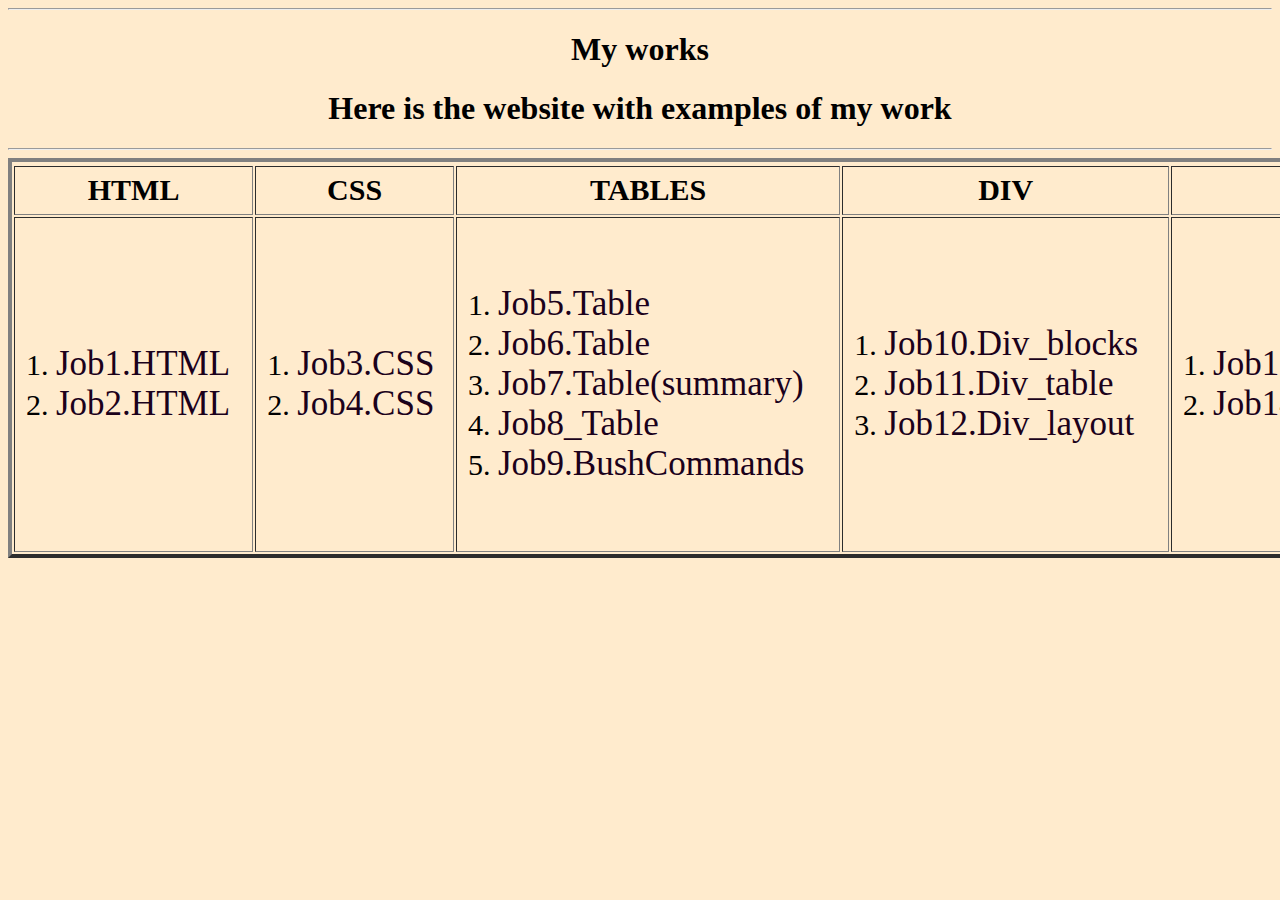
<file: index.html>
<!DOCTYPE html>
<html lang="en">
<head>
    <meta charset="UTF-8">
    <meta http-equiv="X-UA-Compatible" content="IE=edge">
    <meta name="viewport" content="width=device-width, initial-scale=1.0">
    <link rel="stylesheet" href="./style.css">
    <title>Document</title>
</head>
<body>
    
    <hr>
    <h1 align="center">My works</h1>
    <h1 align="center">Here is the website with examples of my work</h1>
    <hr>

<table border="4">
<tr class="block">
    <tr>
        <th>HTML</th>
        <th>CSS</th>
        <th>TABLES</th>
        <th>DIV</th>
        <th>ICONS</th>
    </tr>
    <td>
        <ol>
            <li><a href="./lesson 1/index.html" target=" _blanc">Job1.HTML</a></li>
            <li><a href="./_dop1/index.html" target="_blanc">Job2.HTML</a></li>
        </ol>
    </td>
    <td>
        <ol>
            <li><a href="./Lesson 2/index.html" target="_blanc">Job3.CSS</a></li>
            <li><a href="./_dop3/index.html" target="_blanc">Job4.CSS</a></li>
        </ol>
    </td>
    <td>
        <ol>
            <li><a href="./Lesson 3/index.html" target="_blanc">Job5.Table</a></li>
            <li><a href="./_dop2/index.html" target="_blanc">Job6.Table</a></li>
            <li><a href="./Резюме/index.html" target=" _blanc">Job7.Table(summary)</a></li>
            <li><a href="./Камни бесконечности/index.html" target="_blanc">Job8_Table</a></li>
            <li><a href="./Bush команды/index.html" target="_blanc">Job9.BushCommands</a></li>
        </ol>
    </td>
    <td>
        <ol>
            <li><a href="./Div_1/index.html" target="_blanc">Job10.Div_blocks</a></li>
            <li><a href="./Div_block/index.html" target="_blanc">Job11.Div_table</a></li>
            <li><a href="./Dop_div/index.html" target="_blanc">Job12.Div_layout</a></li>
        </ol>
    </td>
    <td>
        <ol>
            <li><a href="./lesson_9/index.html" target="_blanc">Job13.image</a></li>
            <li><a href="./Icons/index.html" target="_blanc">Job14.Icons_work</a></li>
        </ol>
    </td>
</tr>

   
</table>
    
</body>
</html>
</file>
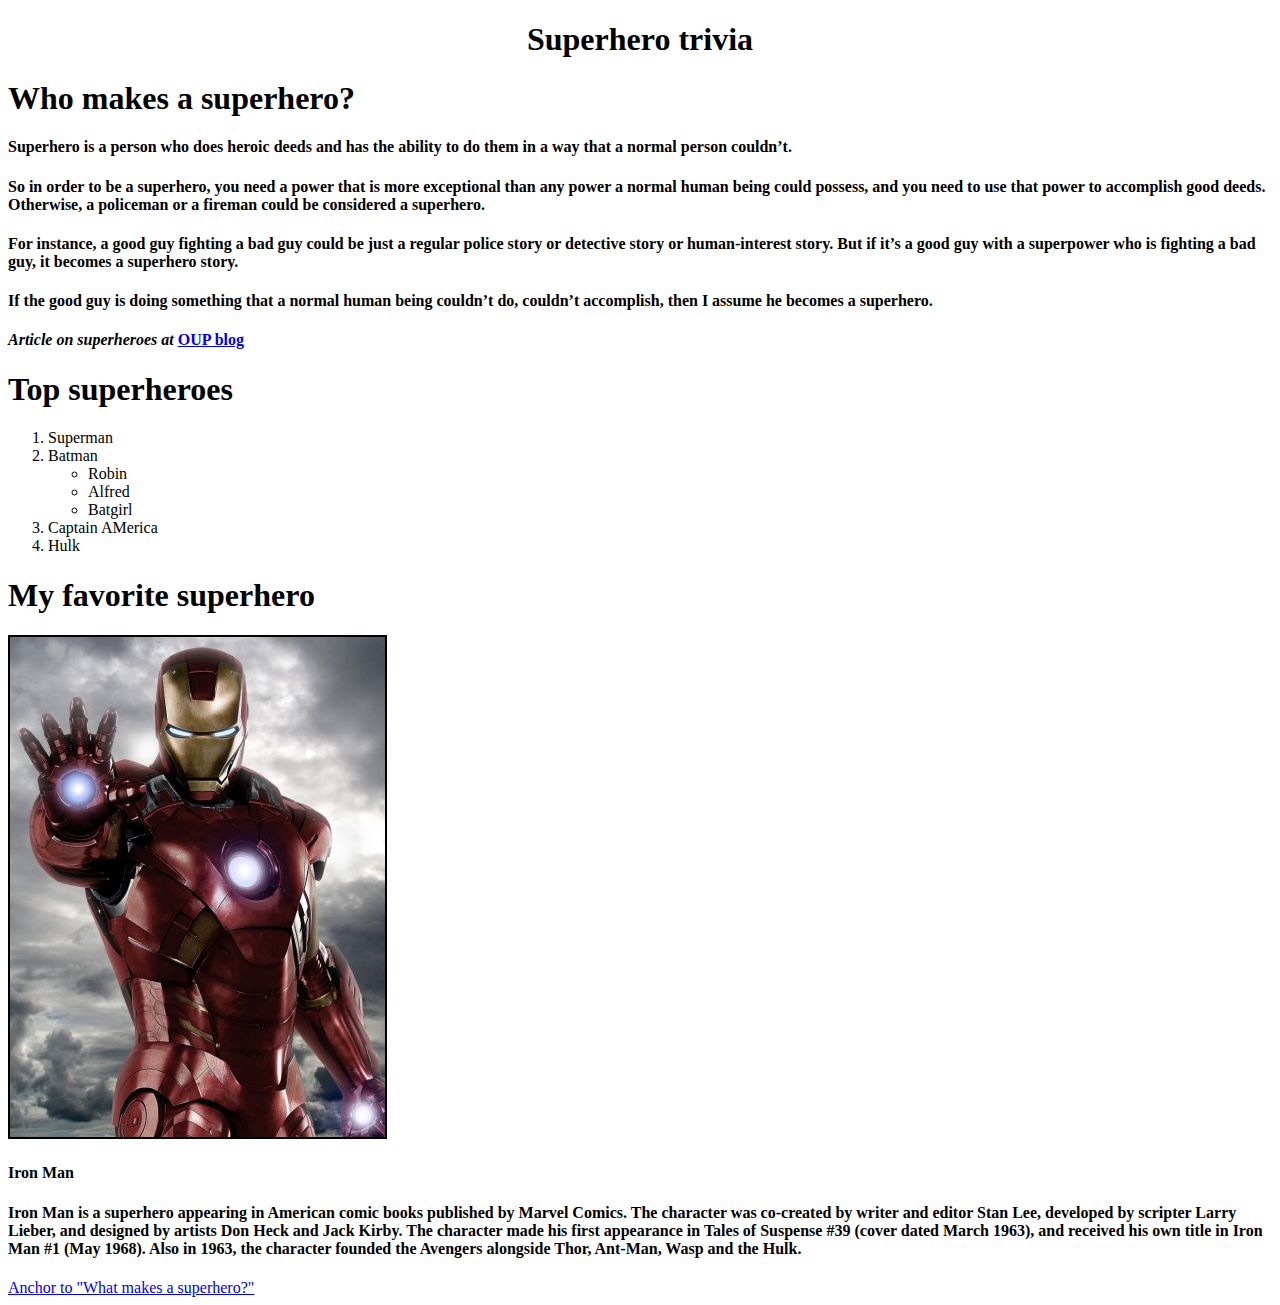
<file: _dop1/index.html>
<!DOCTYPE html>
<html lang="en">
<head>
    <meta charset="UTF-8">
    <meta http-equiv="X-UA-Compatible" content="IE=edge">
    <meta name="viewport" content="width=device-width, initial-scale=1.0">
    <title>Document</title>
</head>
<body>
    <h1 align="center">Superhero trivia</h1>
    <h1>Who makes a superhero?</h1>
    <h4>Superhero is a person who does heroic deeds and has the ability to do them in a way that a normal person couldn’t. 
    <h4>So in order to be a superhero, you need a power that is more exceptional than any power a normal human being could possess, and you need to use that power to accomplish good deeds. 
        Otherwise, a policeman or a fireman could be considered a superhero.</h4>
<p></p>
<h4>For instance, a good guy fighting a bad guy could be just a regular police story or detective story or human-interest story. 
But if it’s a good guy with a superpower who is fighting a bad guy, it becomes a superhero story.</h4>
<h4>If the good guy is doing something that a normal human being couldn’t do, couldn’t accomplish, then I assume he becomes a superhero.</h4>
<h4> <em>Article on superheroes at </em> <a href="https://blog.oup.com/2013/11/stan-lee-on-what-is-a-superhero/#:~:text=A%20superhero%20is%20a%20person,power%20to%20accomplish%20good%20deeds." target="_blanc">OUP blog</a></h4>
<h1>Top superheroes</h1>
<ol>
    <li>Superman</li>
    <li>Batman
        <ul>
            <li>Robin</li>
            <li>Alfred</li>
            <li>Batgirl</li>
        </ul>
    </li>
    <li>Captain AMerica</li>
    <li>Hulk</li>
</ol>
<h1>My favorite superhero</h1>
<img src="./img/1bc8c504608031e45cdc90eeaf12f87a.jpg" alt="" border="2">
<h4>Iron Man</h4>
<h4>Iron Man is a superhero appearing in American comic books published by Marvel Comics. 
    The character was co-created by writer and editor Stan Lee, developed by scripter Larry Lieber, and designed by artists Don Heck and Jack Kirby. 
    The character made his first appearance in Tales of Suspense #39 (cover dated March 1963), and received his own title in Iron Man #1 (May 1968). 
    Also in 1963, the character founded the Avengers alongside Thor, Ant-Man, Wasp and the Hulk.</h4>
<a href="https://en.wikipedia.org/wiki/Iron_Man" target=" _blanc">Anchor to "What makes a superhero?"</a>
</body>
</html>
</file>
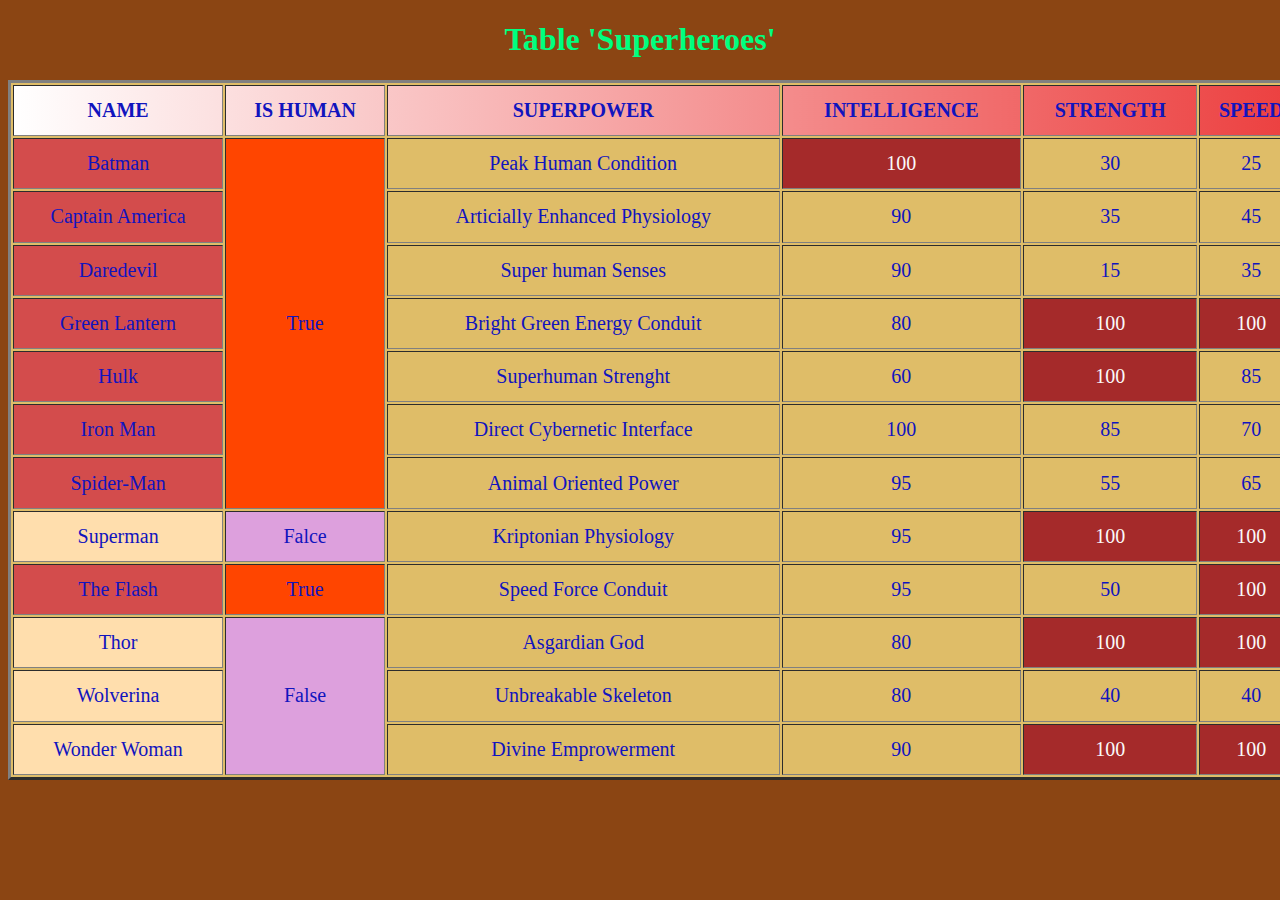
<file: _dop2/index.html>
<!DOCTYPE html>
<html lang="en">
<head>
    <meta charset="UTF-8">
    <meta http-equiv="X-UA-Compatible" content="IE=edge">
    <meta name="viewport" content="width=device-width, initial-scale=1.0">
    <link rel="stylesheet" href="./style.css">
    <title>Table</title>
</head>
<body>
   <h1 align="center" class="first">Table 'Superheroes'</h1> 
   <table border="3">
    <tr class="name">
        <th>NAME</th>
        <th>IS HUMAN</th>
        <th>SUPERPOWER</th>
        <th>INTELLIGENCE</th>
        <th>STRENGTH</th>
        <th>SPEED</th>
    </tr>
     <tr>
         <td class="geroes">Batman</td>
         <td rowspan="7" class="true">True</td>
         <td>Peak Human Condition</td>
         <td class="color">100</td>
         <td>30</td>
         <td>25</td>
     </tr>
     <tr>
         <td class="geroes">Captain 
             America</td>
         <td>Articially Enhanced Physiology</td>
         <td>90</td>
         <td>35</td>
         <td>45</td>
     </tr>
     <tr>
         <td class="geroes">Daredevil</td>
         
         <td>Super human Senses</td>
         <td>90</td>
         <td>15</td>
         <td>35</td>
     </tr>
     <tr>
         <td class="geroes">Green Lantern</td>
         
         <td>Bright Green Energy Conduit</td>
         <td>80</td>
         <td class="color">100</td>
         <td class="color">100</td>
     </tr>
     <tr>
         <td class="geroes">Hulk</td>
         
         <td>Superhuman Strenght</td>
         <td>60</td>
         <td class="color">100</td>
         <td>85</td>
     </tr>
     <tr>
         <td class="geroes">Iron Man</td>
         
         <td>Direct Cybernetic Interface</td>
         <td>100</td>
         <td>85</td>
         <td>70</td>
     </tr>
     <tr>
         <td class="geroes">Spider-Man</td>
         
         <td>Animal Oriented Power</td>
         <td>95</td>
         <td>55</td>
         <td>65</td>
     </tr>
     <tr>
         <td class="notman">Superman</td>
         <td class="falce">Falce</td>
         <td>Kriptonian Physiology</td>
         <td>95</td>
         <td class="color">100</td>
         <td class="color">100</td>
     </tr>
     <tr>
         <td class="geroes">The Flash</td>
         <td class="true">True</td>
         <td>Speed Force Conduit</td>
         <td>95</td>
         <td>50</td>
         <td class="color">100</td>
     </tr>
     <tr>
         <td class="notman">Thor</td>
         <td rowspan="3" class="falce">False</td>
         <td>Asgardian God</td>
         <td>80</td>
         <td class="color">100</td>
         <td class="color">100</td>
     </tr>
     <tr>
         <td class="notman">Wolverina</td>
         
         <td>Unbreakable Skeleton</td>
         <td>80</td>
         <td>40</td>
         <td>40</td>
     </tr>
     <tr>
         <td class="notman">Wonder Woman</td>
         
         <td>Divine Emprowerment</td>
         <td>90</td>
         <td class="color">100</td>
         <td class="color">100</td>
     </tr>
   </table>
</body>
</html>
</file>
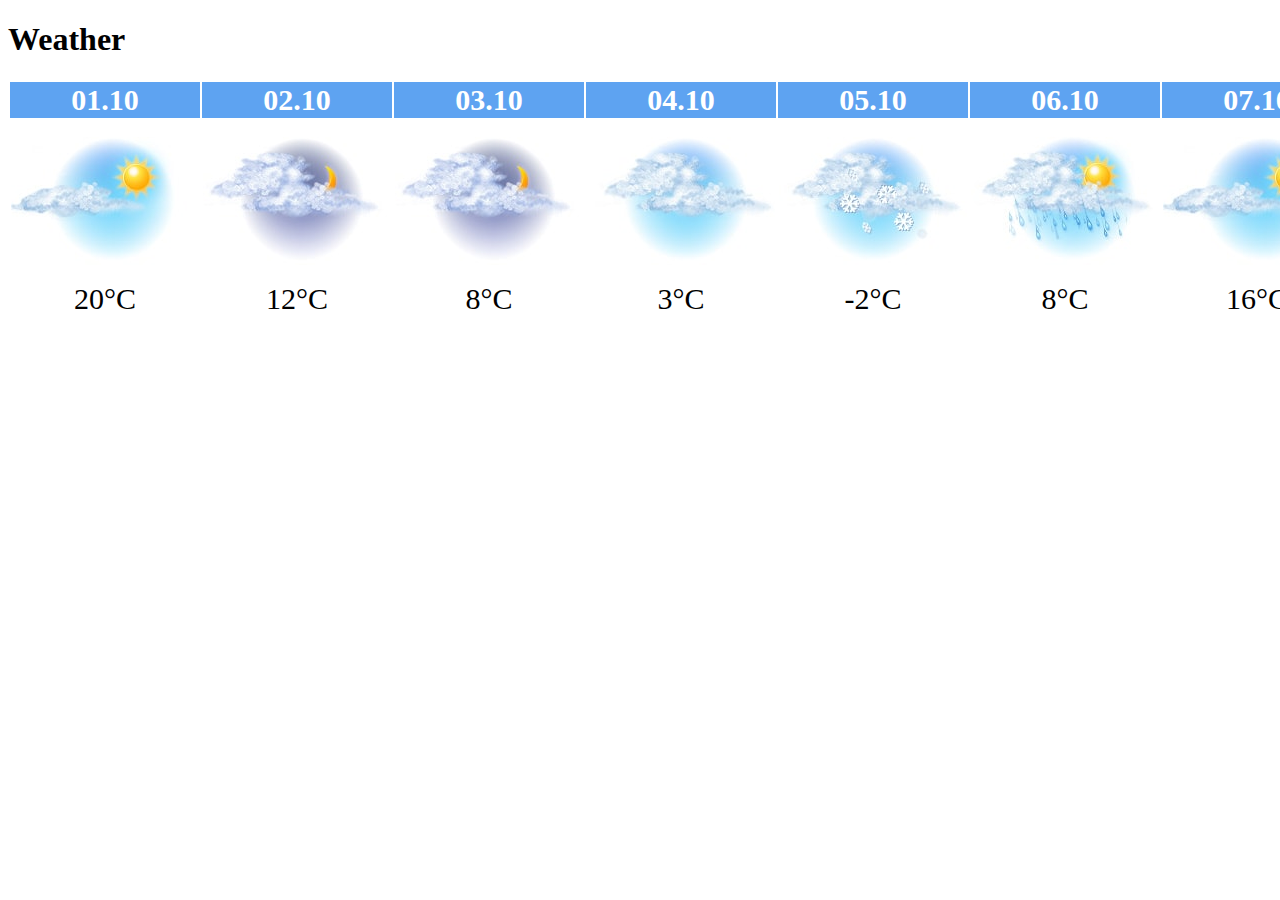
<file: _dop3/index.html>
<!DOCTYPE html>
<html lang="en">
<head>
    <meta charset="UTF-8">
    <meta http-equiv="X-UA-Compatible" content="IE=edge">
    <meta name="viewport" content="width=device-width, initial-scale=1.0">
    <link rel="stylesheet" href="./style.css">
    <title>Table</title>
</head>
<body>
    <h1>Weather</h1>
    <table>
        
        <tr class="name">
            <th>01.10</th>
            <th>02.10</th>
            <th>03.10</th>
            <th>04.10</th>
            <th>05.10</th>
            <th>06.10</th>
            <th>07.10</th>
        </tr>
        <tr class="namae">
            <td><img src="./img/солнечно.jpg" alt=""></td>
            <td><img src="./img/пасмурно.jpg" alt=""></td>
            <td><img src="./img/пасмурно.jpg" alt=""></td>
            <td><img src="./img/онли пасмурно.jpg" alt=""></td>
            <td><img src="./img/снег.jpg" alt=""></td>
            <td><img src="./img/дождь.jpg" alt=""></td>
            <td><img src="./img/солнечно.jpg" alt=""></td>
        </tr>
        <tr align="center">
            <td>20°C</td>
            <td>12°C</td>
            <td>8°C</td>
            <td>3°C</td>
            <td>-2°C</td>
            <td>8°C</td>
            <td>16°C</td>
        </tr>
    </table>
</body>
</html>
</file>
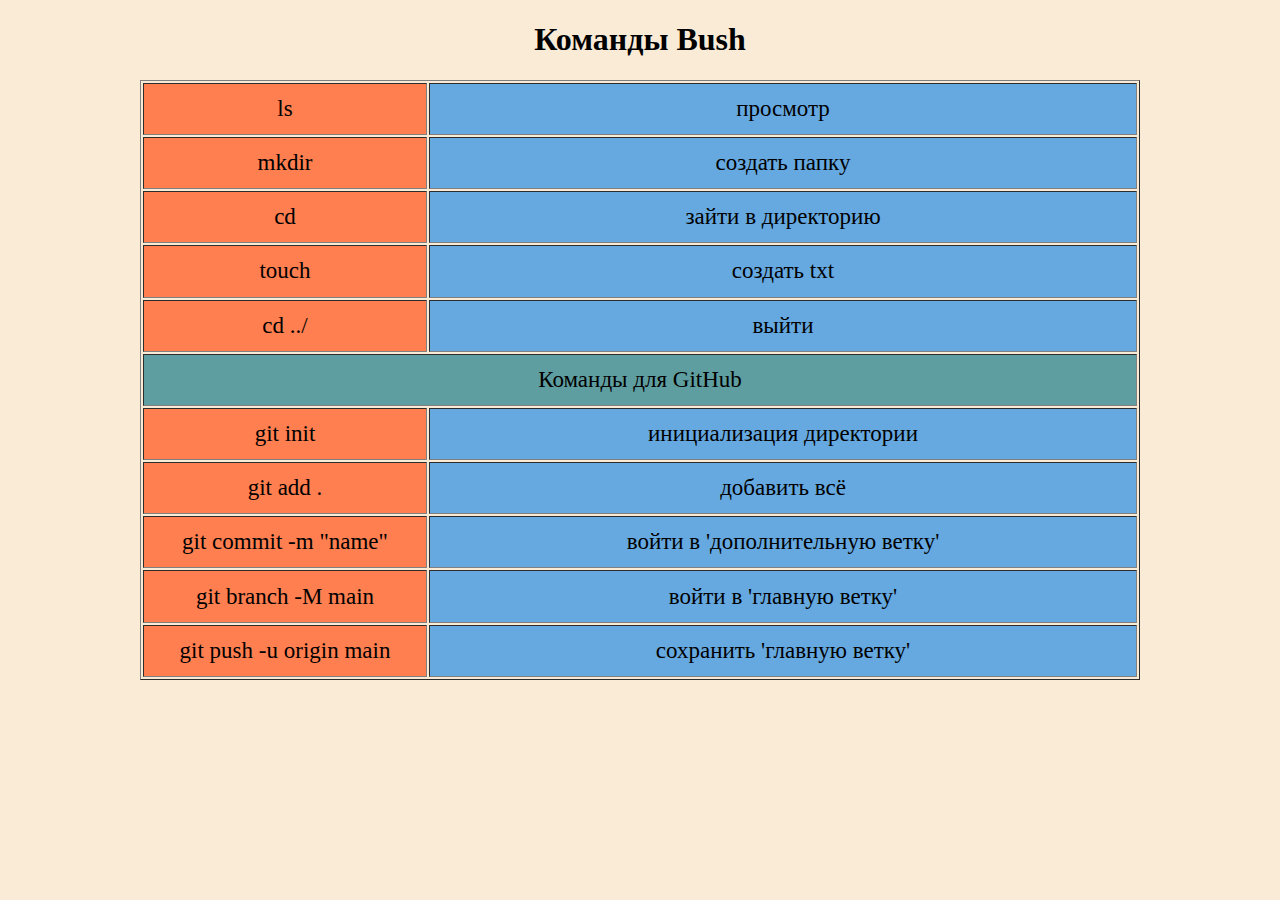
<file: Bush команды/index.html>
<!DOCTYPE html>
<html lang="en">
<head>
    <meta charset="UTF-8">
    <meta http-equiv="X-UA-Compatible" content="IE=edge">
    <meta name="viewport" content="width=device-width, initial-scale=1.0">
    <link rel="stylesheet" href="./style.css">
    <title>Document</title>
</head>
<body>
    <h1 align="center"><b>Команды Bush</b></h1>
     <table border="1">
         <tr>
             <td class="left">ls</td>
             <td class="right">просмотр</td>
         </tr>
         <TR>
             <td class="left">mkdir</td>
             <td class="right">создать папку</td>
         </TR>
         <tr>
             <td class="left">cd</td>
             <td class="right">зайти в директорию</td>
         </tr>
         <tr>
             <td class="left">touch</td>
             <td class="right">создать txt</td>
         </tr>
         <tr>
             <td class="left">cd ../</td>
             <td class="right">выйти</td>
         </tr>
         <tr>
             <td colspan="2" class="comand">Команды для GitHub</td>
         </tr>
         <tr>
             <td class="left">git init</td>
             <td class="right">инициализация директории</td>
         </tr>
         <tr>
             <td class="left">git add .</td>
             <td class="right">добавить всё</td>
         </tr>
         <tr>
             <td class="left">git commit -m "name"</td>
             <td class="right">войти в 'дополнительную ветку'</td>
         </tr>
         <tr>
             <td class="left">git branch -M main</td>
             <td class="right">войти в 'главную ветку'</td>
         </tr>
         <tr>
             <td class="left">git push -u origin main</td>
             <td class="right">сохранить 'главную ветку'</td>
         </tr>
     </table>
</body>
</html>
</file>
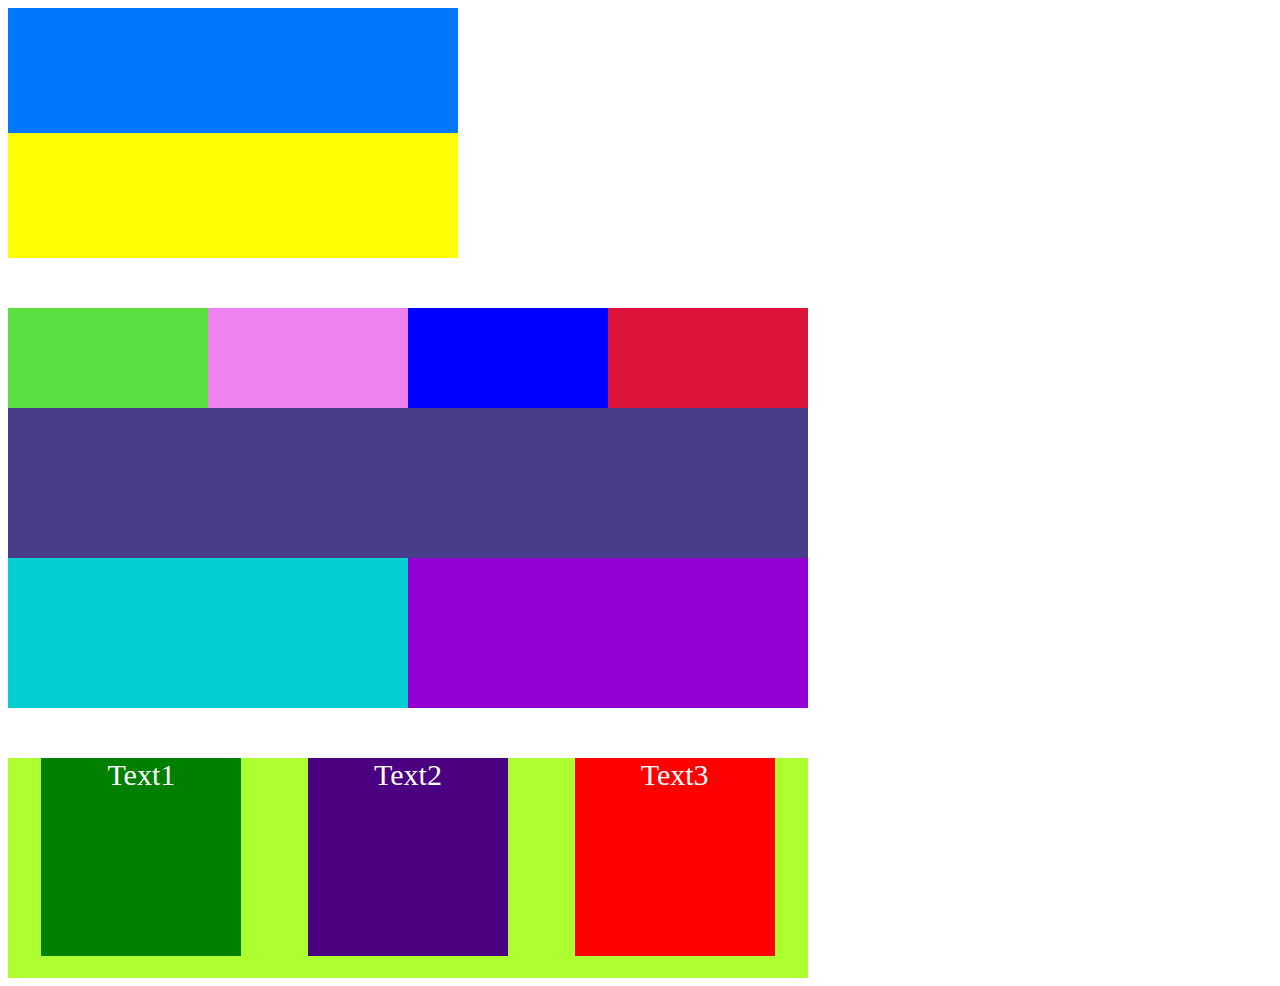
<file: Div_1/index.html>
<!DOCTYPE html>
<html lang="en">
<head>
    <meta charset="UTF-8">
    <meta http-equiv="X-UA-Compatible" content="IE=edge">
    <meta name="viewport" content="width=device-width, initial-scale=1.0">
    <link rel="stylesheet" href="./style.css">
    <title>Document</title>
</head>
<body>
        <div class="mother">
            <div class="child_1"></div>
            <div class="child_2"></div>
        </div>
        <div class="grandma_2">
            <div class="mom_1">
                <div class="children_1"></div>
                <div class="children_2"></div>
                <div class="children_3"></div>
                <div class="children_4"></div>
            </div>
            <div class="mom_2">
                <div class="children_2_1"></div>
            </div>
            <div class="mom_3">
                <div class="children_3_1"></div>
                <div class="children_3_2"></div>
            </div>
        </div>
        <div class="mother_2">
            <div class="square_1">Text1</div>
            <div class="square_2">Text2</div>
            <div class="square_3">Text3</div>
        </div>
</body>
</html>
</file>
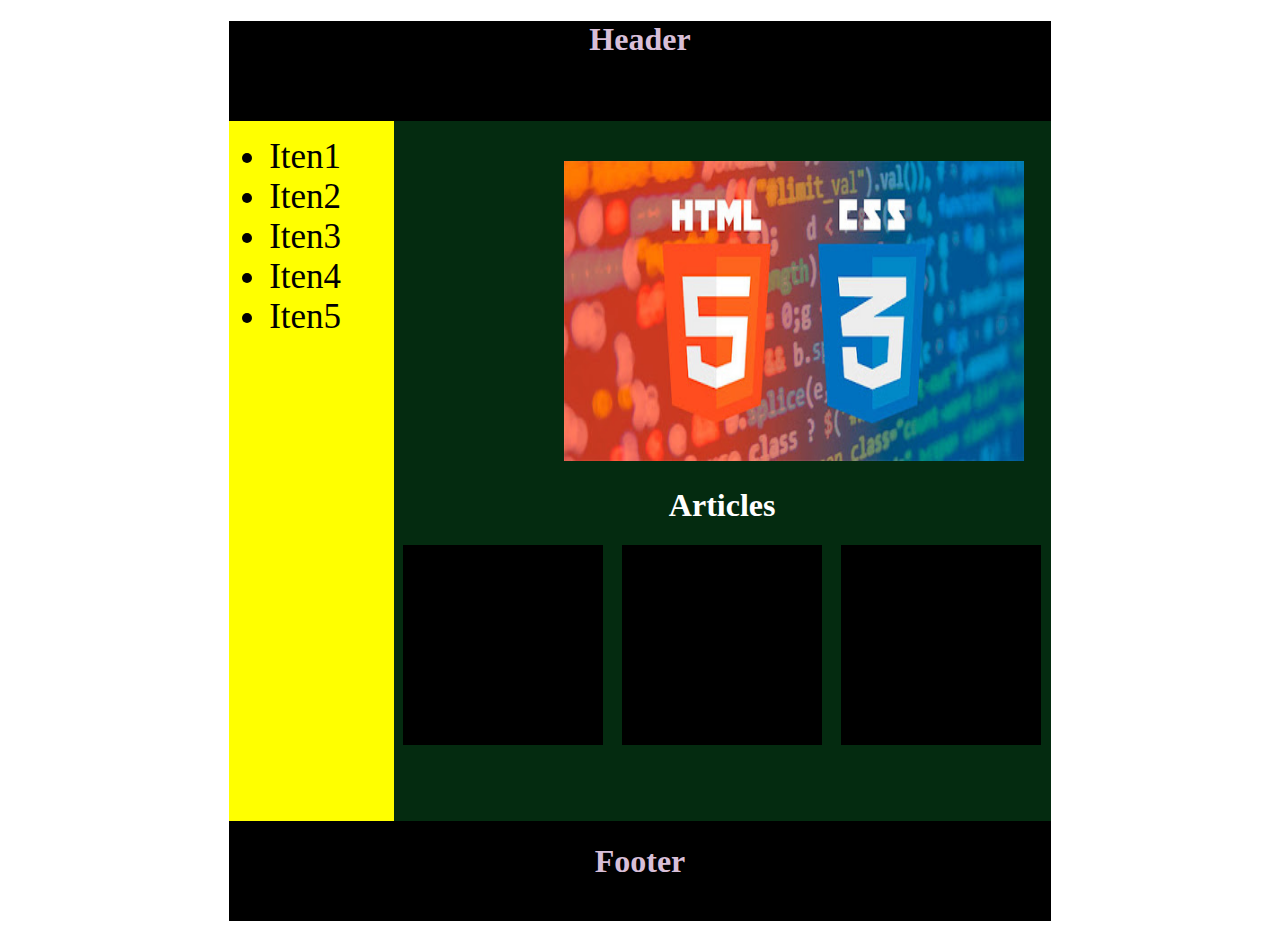
<file: Div_block/index.html>
<!DOCTYPE html>
<html lang="en">
<head>
    <meta charset="UTF-8">
    <meta http-equiv="X-UA-Compatible" content="IE=edge">
    <meta name="viewport" content="width=device-width, initial-scale=1.0">
    <link rel="stylesheet" href="./style.css">
    <title>Document</title>
</head>
<body>
    <div class="header">
        <div class="box_1">
            <h1 align="center">Header</h1>
        </div>
        <div class="box_2">
            <div class="row1">
                <ul >
                    <li>Iten1</li>
                    <li>Iten2</li>
                    <li>Iten3</li>
                    <li>Iten4</li>
                    <li>Iten5</li>
                </ul>
            </div>
            <div class="row2">
                <div class="text1">
                    <img src="./img/unnamed.jpg" class="image" alt="">
                </div>
                <div class="text2">
                    <h1 class="text">Articles</h1>
                    <div class="rty">
                        <div class="iten"></div>
                        <div class="iten"></div>
                        <div class="iten"></div>
                    </div>
                </div>
            </div>
        </div>
        <div class="box_3">
            <h1 align="center">Footer</h1>
        </div>
    </div>

</body>
</html>
</file>
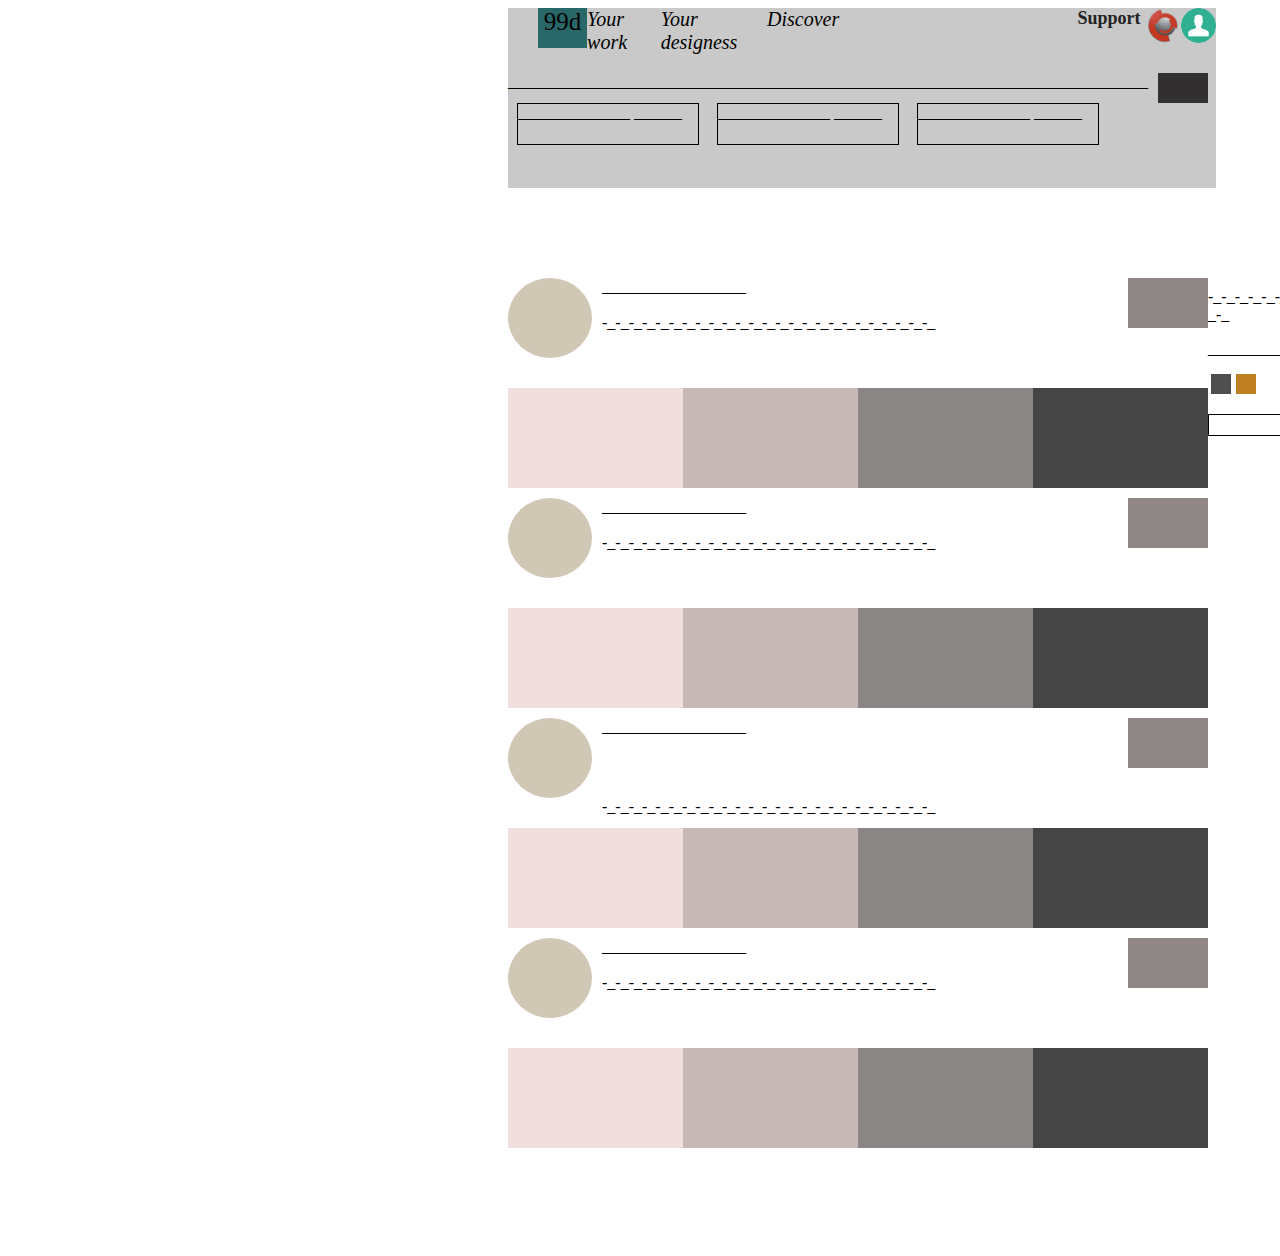
<file: Dop_div/index.html>
<!DOCTYPE html>
<html lang="en">
<head>
    <meta charset="UTF-8">
    <meta http-equiv="X-UA-Compatible" content="IE=edge">
    <meta name="viewport" content="width=device-width, initial-scale=1.0">
    <title>Document</title>
    <link rel="stylesheet" href="./style.css">
</head>
<body>
    <div class="gen_1">
        <div class="general">
            <div class="mot">
                <div class="gen_child_1">99d</div>
                <div class="gen_child_2"><em>Your work</em></div>
                <div class="gen_child_3"><em>Your designess</em></div>
                <div class="gen_child_4"><em>Discover</em></div>
                <div class="gen_child_5"></div>
                <div class="gen_child_6"><b><a href="###">Support</a></b></div>
                <div class="gen_child_7"><img src="./img/360fx360f.png" alt=""></div>
                <div class="gen_child_8"><img src="./img/Без названия.png" class="image" alt=""></div>
            </div>
    
            <div class="mot_2">
                <div class="child_1">________________________________________________________________________________</div>
                <div class="child_21"></div>
            </div>
    
            <div class="mot_3">
                <div class="m_child_1">______________ ______</div>
                <div class="m_child_2">______________ ______</div>
                <div class="m_child_3">______________ ______</div>
            </div>
        </div>
        <div class="general_2">
            <div class="child_general1">
                <div class="li_1">
                    <div class="li_1_1"></div>
                    <div class="li_1_2">
                        <div class="child_li">__________________</div>
                        <div class="child_li_2">-_-_-_-_-_-_-_-_-_-_-_-_-_-_-_-_-_-_-_-_-_-_-_-_-_</div>
                    </div>
                    <div class="li_1_3"></div>
                </div>
                <div class="li_2">
                    <div class="work"></div>
                    <div class="work_2"></div>
                    <div class="work_3"></div>
                    <div class="work_4"></div>
                </div>
                <div class="li_3">
                    <div class="li_1_1">
                        
                    </div>
                    <div class="li_1_2">
                        <div class="child_li">__________________</div>
                        <div class="child_li_2">-_-_-_-_-_-_-_-_-_-_-_-_-_-_-_-_-_-_-_-_-_-_-_-_-_</div>
                    </div>
                    <div class="li_1_3"></div>
                </div>
                <div class="li_4">
                    <div class="work"></div>
                    <div class="work_2"></div>
                    <div class="work_3"></div>
                    <div class="work_4"></div>
                </div>
                <div class="li_5">
                    <div class="li_1_1">
                        
                    </div>
                    <div class="li_1_2"><div class="child_li">__________________</div>
                    <div class="child_li_2"> </div>-_-_-_-_-_-_-_-_-_-_-_-_-_-_-_-_-_-_-_-_-_-_-_-_-_</div>
                    <div class="li_1_3"></div>
                </div>
                <div class="li_6">
                    <div class="work"></div>
                    <div class="work_2"></div>
                    <div class="work_3"></div>
                    <div class="work_4"></div>
                </div>
                <div class="li_7">
                    <div class="li_1_1">
                        
                    </div>
                    <div class="li_1_2">
                        <div class="child_li">__________________</div>
                        <div class="child_li_2">-_-_-_-_-_-_-_-_-_-_-_-_-_-_-_-_-_-_-_-_-_-_-_-_-_</div>
                    </div>
                    <div class="li_1_3"></div>
                </div>
                <div class="li_8">
                    <div class="work"></div>
                    <div class="work_2"></div>
                    <div class="work_3"></div>
                    <div class="work_4"></div>
                </div>
            </div>
            <div class="child_general2">
                <div class="small1">    
                    <p>-_-_-_-_-_-_-_-_</p>
                    <p>_________</p>
                    <div class="new">
                        <div class="smaler"></div>
                        <div class="smaler2"></div>
                    </div>
                    <div class="smaler3"></div>
                </div>
                <div class="small2"></div>
                <div class="small3"></div>
            </div>
        </div>
    </div>
</body>
</html>
</file>
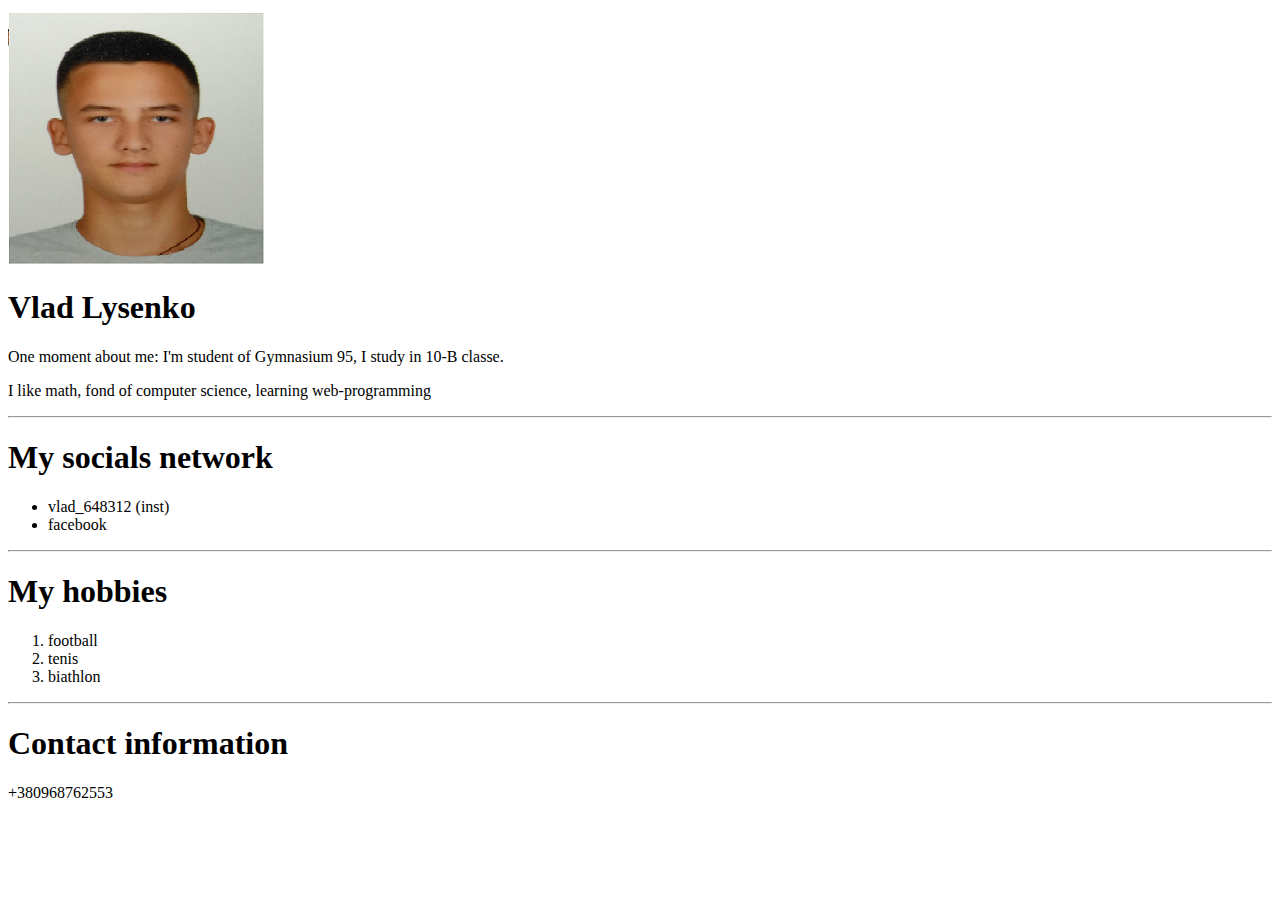
<file: lesson 1/index.html>
<!DOCTYPE html>
<html lang="en">
<head>
    <meta charset="UTF-8">
    <meta http-equiv="X-UA-Compatible" content="IE=edge">
    <meta name="viewport" content="width=device-width, initial-scale=1.0">
    <title>lesson1</title>
</head>
<body>
  <img src="./img/фото.png" alt="">
<h1>Vlad Lysenko</h1>
<p>One moment about me: I'm student of Gymnasium 95, I study in 10-B classe. </p>
<p>I like math, fond of computer science, learning web-programming</p>
<hr>
<h1>My socials network</h1>
<ul>
<li>vlad_648312 (inst)</li>
<li>facebook</li>
</ul>
<hr>
<h1>My hobbies</h1>
<ol>
<li>football</li>
<li>tenis</li>
<li>biathlon</li>
 </ol>
<hr>
<h1>Contact information</h1>
<p>+380968762553</p>
</body>
</html>
</file>
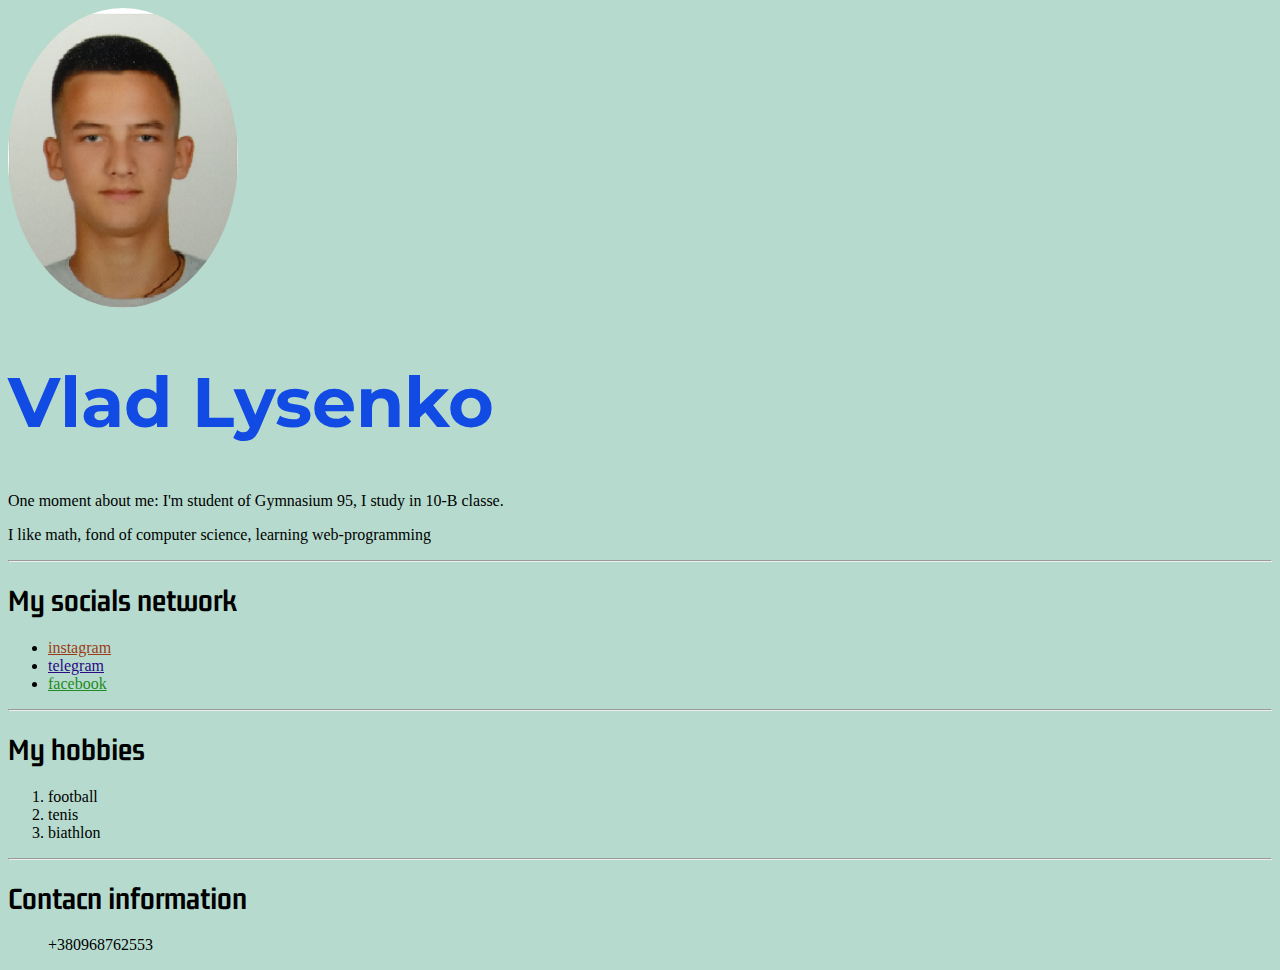
<file: Lesson 2/index.html>
<!DOCTYPE html>
<html lang="en">
<head>
    <meta charset="UTF-8">
    <meta http-equiv="X-UA-Compatible" content="IE=edge">
    <meta name="viewport" content="width=device-width, initial-scale=1.0">
    <link rel="stylesheet" href="./style.css">
    <title>Document</title>
</head>
<body>
<img src="./img/фото.png" alt="">
<h1 class="name">Vlad Lysenko</h1>
<p>One moment about me: I'm student of Gymnasium 95, I study in 10-B classe.</p>
<p>I like math, fond of computer science, learning web-programming</p>
<hr>
<h1 class="sh">My socials network</h1>
<ul>
<li><a href="https://www.instagram.com/vlad_648312/" target=" _blank">instagram</a></li>
<li><a href="https://web.telegram.org/k/" target=" _blank" class="su">telegram</a></li>
<li><a href="https://www.facebook.com/profile.php?id=100025222092087" target=" _blank" class="fa">facebook</a></li>
</ul>
<hr>
<h1 class="sh">My hobbies</h1>
<ol>
<li>football</li>
<li>tenis</li>
<li>biathlon</li>
</ol>
<hr>
<h1 class="sh">Contacn information</h1>

    <ul>
        <p>+380968762553</p>
    </ul>

</body>
</html>
</file>
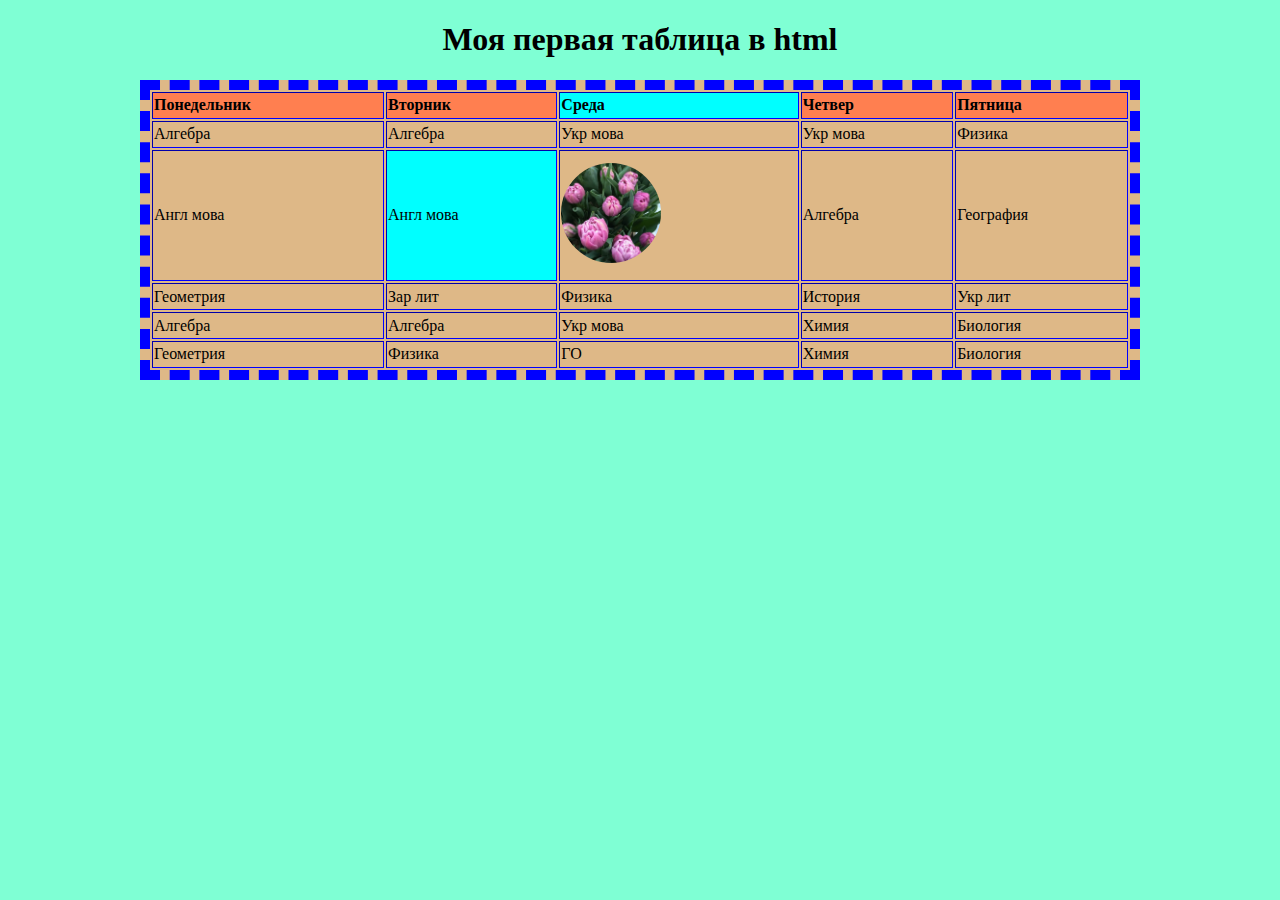
<file: Lesson 3/index.html>
<!DOCTYPE html>
<html lang="en">
<head>
    <meta charset="UTF-8">
    <meta http-equiv="X-UA-Compatible" content="IE=edge">
    <meta name="viewport" content="width=device-width, initial-scale=1.0">
    <link rel="stylesheet" href="./style.css">
    <title>table</title>
</head>
<body>
    <h1 align="center">Моя первая таблица в html</h1>
    <table border="2">
        <tr class="head">
          <th>Понедельник</th>
          <th>Вторник</th>
          <th class="lesson">Среда</th>
          <th>Четвер</th>
          <th>Пятница</th>
        </tr>
        <tr > 
            <td>Алгебра</td>
            <td>Алгебра</td>
            <td>Укр мова</td>
            <td>Укр мова</td>
            <td>Физика</td>
        </tr>
        <tr>
            <td>Англ мова</td>
            <td class="lesson">Англ мова</td>
            <td><img src="./img/606b7744060072f633afb774787ad330.jpg" alt=""></td>
            <td>Алгебра</td>
            <td>География</td>
        </tr>
        <tr>
            <td>Геометрия</td>
            <td>Зар лит</td>
            <td>Физика</td>
            <td>История</td>
            <td>Укр лит</td>
        </tr>
        <tr>
            <td>Алгебра</td>
            <td>Алгебра</td>
            <td>Укр мова</td>
            <td>Химия</td>
            <td>Биология</td>
        </tr>
        <tr>
            <td>Геометрия</td>
            <td>Физика</td>
            <td>ГО</td>
            <td>Химия</td>
            <td>Биология</td>
        </tr>
    </table>
</body>
</html>
</file>
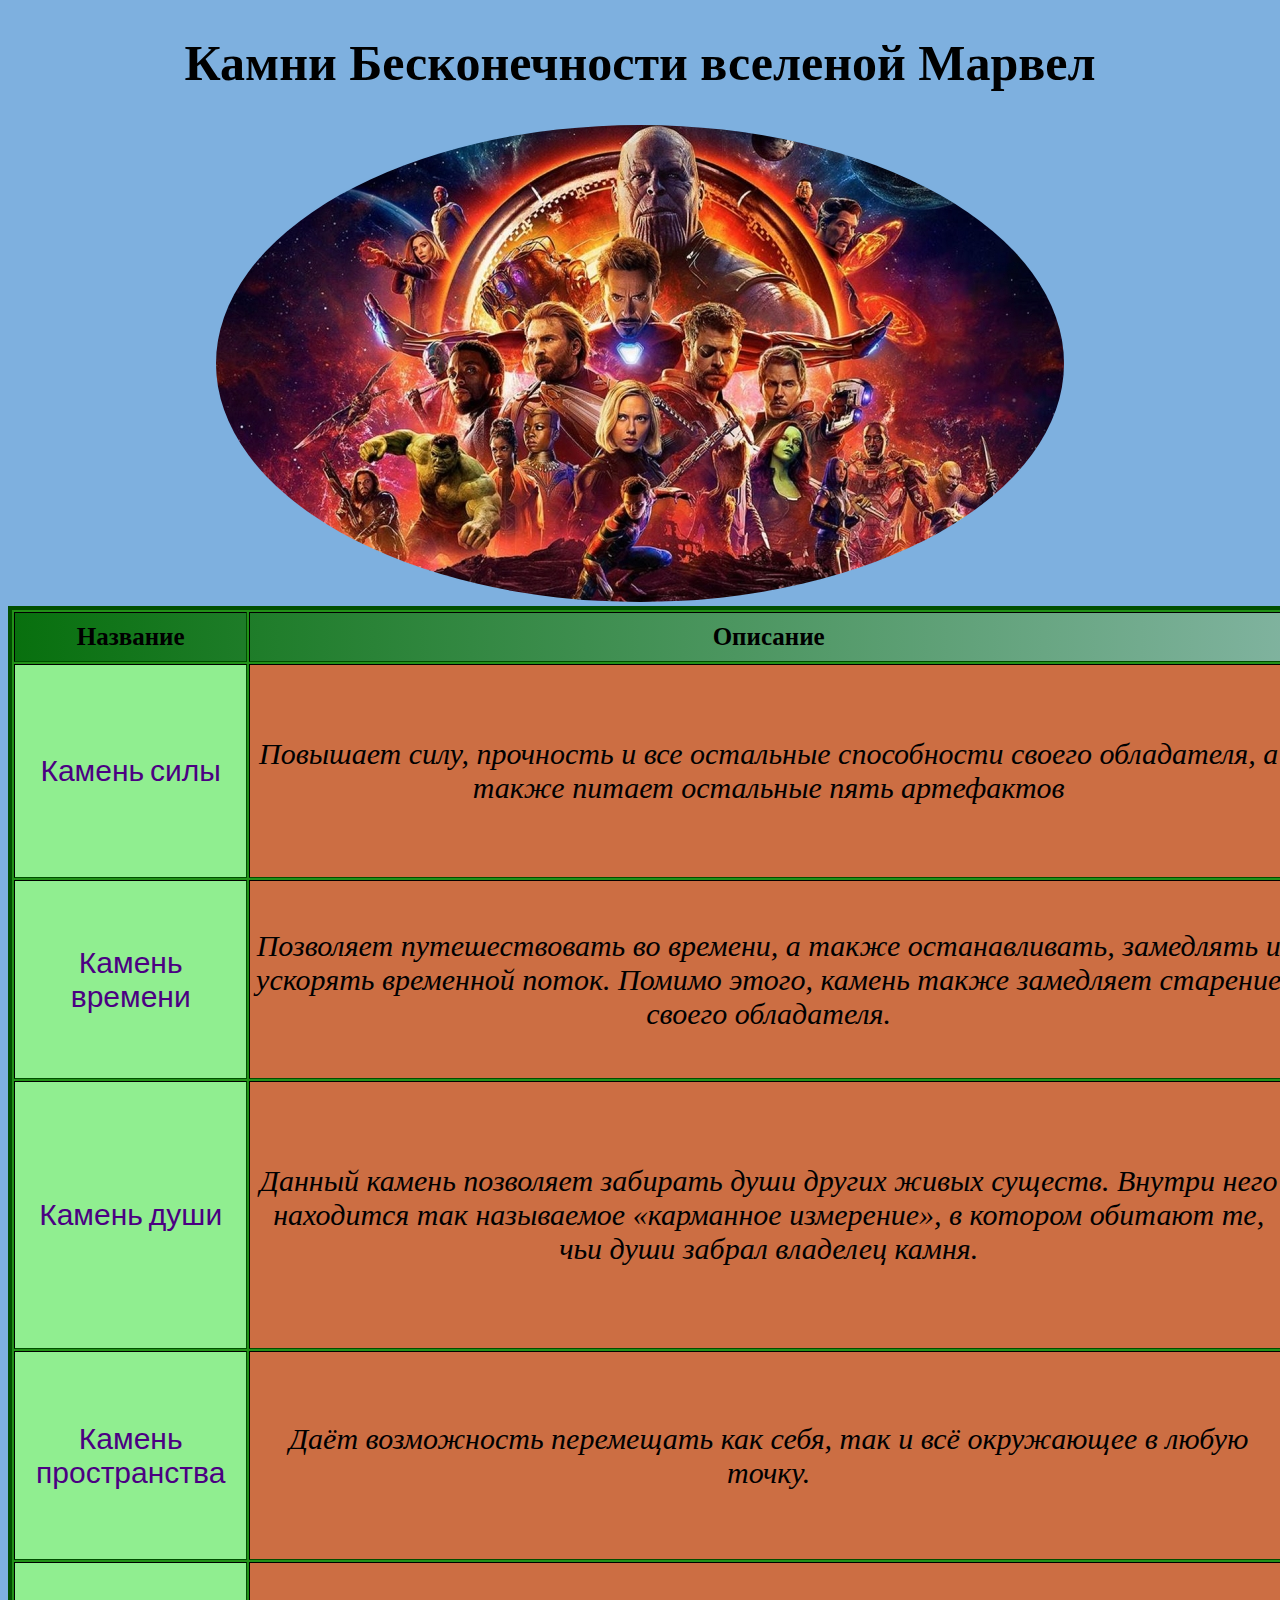
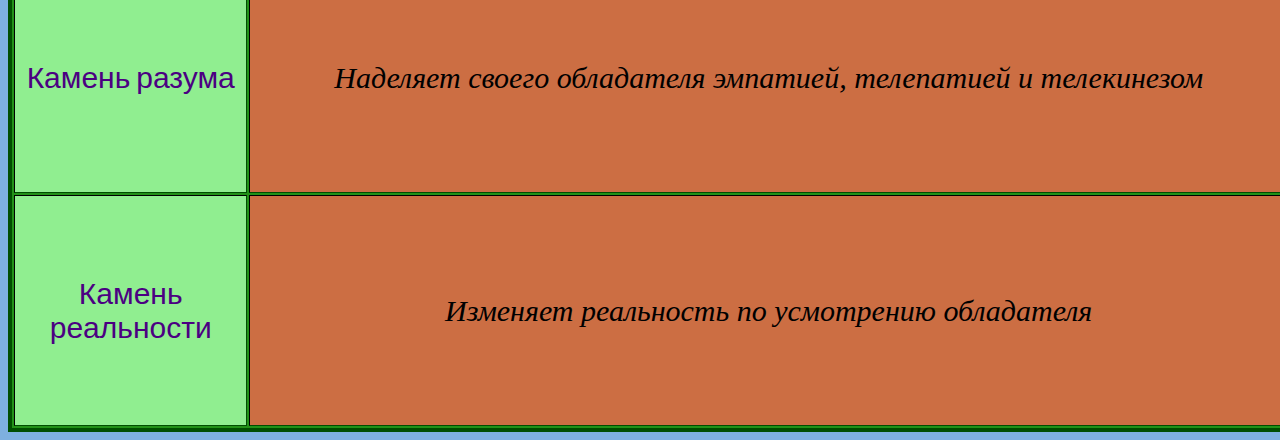
<file: Камни бесконечности/index.html>
<!DOCTYPE html>
<html lang="en">
<head>
    <meta charset="UTF-8">
    <meta http-equiv="X-UA-Compatible" content="IE=edge">
    <meta name="viewport" content="width=device-width, initial-scale=1.0">
    <link rel="stylesheet" href="./style.css">
    <title>table</title>
</head>
<body>
    <h1 align="center"> Камни Бесконечности вселеной Марвел</h1>
    <center><img src="./img/отомстители.jpg" alt="" ></center> 
    <table border="2">
        <tr class="head">
            <th>Название</th>
            <th>Описание</th>
            <th>Фотография</th>
        </tr>
        <tr>
            <td class="name">Камень силы</td>
            <td class="description"><em>Повышает силу, прочность и все остальные способности своего обладателя, 
                а также питает остальные пять артефактов</em></td>
            <td><img src="./img/камень силы.png" alt=""></td>
        </tr>
        <tr>
            <td class="name">Камень времени</td>
            <td class="description"><em>Позволяет путешествовать во времени, а также останавливать, замедлять и ускорять временной поток. Помимо этого, камень также замедляет старение своего обладателя.</em></td>
            <td><img src="./img/Камень времени.png" alt=""></td>
        </tr>
        <tr>
            <td class="name">Камень души</td>
            <td class="description"><em>Данный камень позволяет забирать души других живых существ. Внутри него находится так называемое «карманное измерение», в котором обитают те, чьи души забрал владелец камня.</em></td>
            <td><img src="./img/камень души.png" alt="" class="image_1" ></td>
        </tr>
        <tr>
            <td class="name">Камень пространства</td>
            <td class="description"><em>Даёт возможность перемещать как себя, так и всё окружающее в любую точку.</em></td>
            <td><img src="./img/камень пространства.png" alt=""></td> 
        </tr>
        <tr>
            <td class="name">Камень разума</td>
            <td class="description"><em>Наделяет своего обладателя эмпатией, телепатией и телекинезом</em></td>
            <td><img src="./img/камень разума.png" alt=""></td>
        </tr>
        <tr>
            <td class="name">Камень реальности</td>
            <td class="description"><em>Изменяет реальность по усмотрению обладателя</em></td>
            <td><img src="./img/камень реальности.png" alt=""></td>
        </tr>
    </table>
 
</body>
</html>
</file>
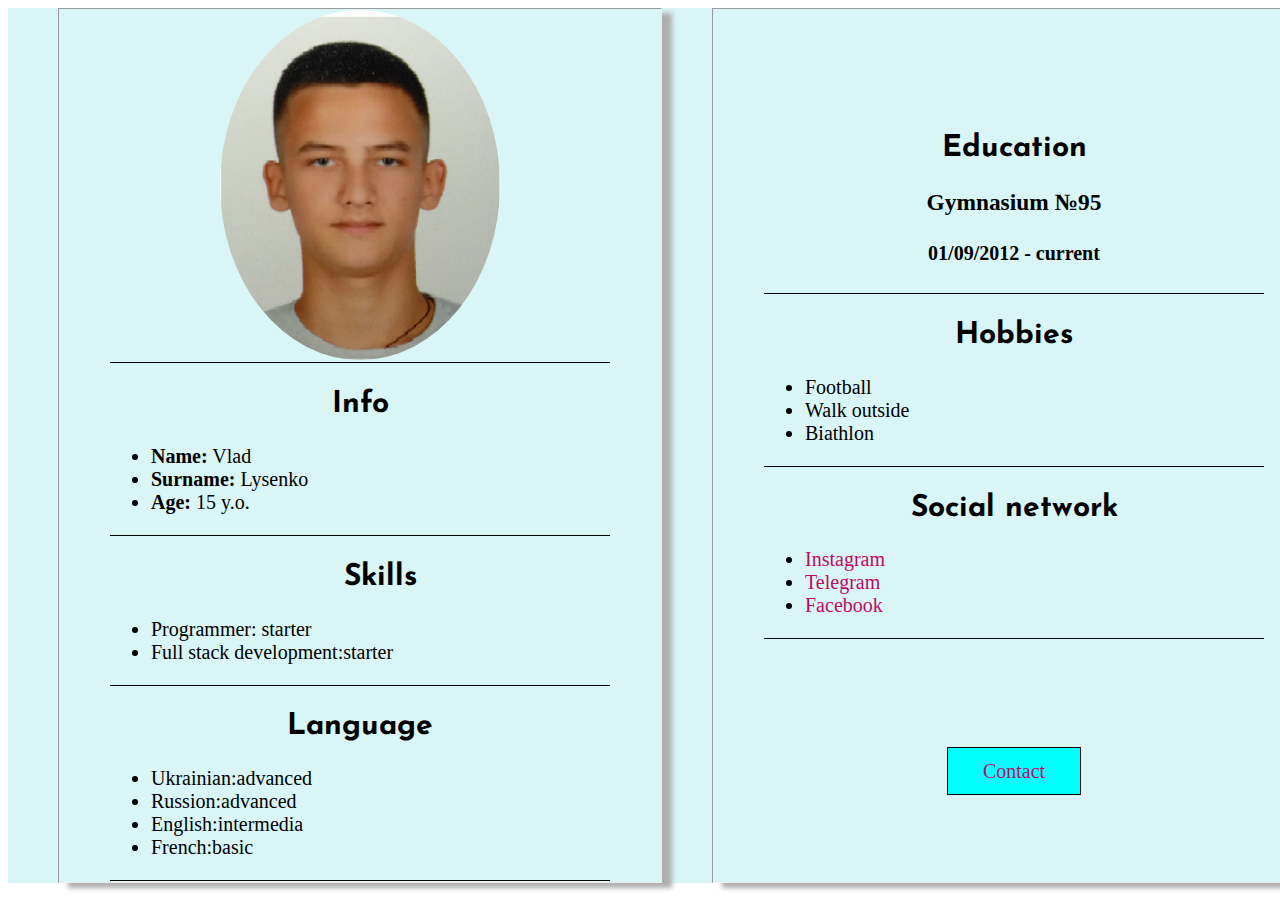
<file: Резюме/index.html>
<!DOCTYPE html>
<html lang="en">
<head>
    <meta charset="UTF-8">
    <meta http-equiv="X-UA-Compatible" content="IE=edge">
    <meta name="viewport" content="width=device-width, initial-scale=1.0">
    <link rel="stylesheet" href="./style.css">
    <link rel="icon" href="./img/premium-icon-beer-pong-2298776.png">
    <title>Table</title>
</head>
<body>
    <table class="header" border="2" >
        <tr >
            <td class="tab">
                <table  >
                    <tr>
                        <td class="prob"> 
                            <tr><img src="./img/фото.png" alt=""></tr>
                            
                        </td>
                        
                    </tr>
                    
                    <tr>
                        <td class="prob"> <h2 align="center">Info</h2> 
                            <ul>
                                <li><b>Name:</b>  Vlad</li>
                                <li><b>Surname:</b> Lysenko</li>
                                <li> <b>Age:</b> 15 y.o.</li>
                            </ul>
                        </td>                                           
                    </tr>
                    <tr>
                        <td class="prob">
                            <ul> <h2 align="center">Skills</h2>
                                <li>Programmer: starter</li>
                                <li>Full stack development:starter</li>
                            </ul>
                        </td>
                    </tr>
                    <tr>
                        <td class="prob"> <h2 align="center">Language</h2>
                            <ul>
                                <li>Ukrainian:advanced</li>
                                <li>Russion:advanced</li>
                                <li>English:intermedia</li>
                                <li>French:basic</li>
                            </ul>
                        </td>
                    </tr>
                    <!-- <tr>
                        <td></td>
                    </tr> -->
                </table> 
            </td>
            <td class="tab">
                <table>
                    <tr>
                        <td class="prob">
                            <h2 align="center">Education</h2>
                            <h3 align="center">Gymnasium №95</h3>
                            <h4 align="center">01/09/2012 - current</h4>
                        </td>
                    </tr>
                    <tr> 
                        <td class="prob"> <h2 align="center">Hobbies</h2> 
                            <ul>
                                <li>Football</li>
                                <li>Walk outside</li>
                                <li>Biathlon</li>
                            </ul>
                        </td>
                    </tr>
                    <tr>
                        <td class="prob"> <h2 align="center">Social network</h2>
                            <ul>
                                <li><a href="https://www.instagram.com/vlad_648312/" target="_blanc">Instagram</a></li>
                                <li><a href="https://web.telegram.org/k/" target="_blanc">Telegram</a></li>
                                <li><a href="https://www.facebook.com/profile.php?id=100025222092087" target="_blanc">Facebook</a></li> 
                            </ul>
                        </td>
                    </tr>
                    <tr>
                        <td>
                            
                            <div class="but">
                                <a href="###" class="ancher">Contact</a>
                            </div>
                        </td>
                    </tr>
                    <!-- <tr>
                        <td></td>
                    </tr> -->
                </table>
            </td>
        </tr>
    </table>
</body>
</html>
</file>
<file: style.css>
table{
    width: 1500px;
    height: 400px;
    font-size: 30px;
    margin: auto;
}
a{
    text-decoration: none;
    color: rgb(27, 1, 27);
    font-size: 35px;
}
body{
    background-color: blanchedalmond;
}
.block td:hover{
    border: 2px solid black;
    background-color: bisque;
}
a:hover{
    color: rgb(128, 8, 128);
    
}
</file>
<file: _dop2/style.css>
.color{
    background-color: brown;
    color: rgb(250, 250, 250);
}

.name{
    background: linear-gradient(to left, rgb(236, 62, 62), white);
}
table {
    margin: auto;
    color: rgb(17, 20, 190);
    width: 1300px;
    height: 700px;
    background-color: rgb(223, 189, 104);
    font-size: 20px;
    text-align: center;
}
body{
    background-color: saddlebrown;
}
.geroes{
    background-color: rgb(211, 76, 76);
}
.notman{
    background-color: navajowhite;
}
.true{
    background-color: orangered;
}
.falce{
    background-color: plum;
}
.first{
    color: springgreen;
}
</file>
<file: _dop3/style.css>
.name{
    background-color: rgb(94, 163, 241);
    color: white;
}
table{
    width: 500px;
    font-size: 30px;
}
/* td:hover{
    border: 2px solid black;
} */
.namae td:hover{
    border: 2px solid black;
    width: 300px;
    height: 300px;
}
</file>
<file: Bush команды/style.css>
body{
    background-color: antiquewhite;
}
table{
    width: 1000px;
    height: 600px;
    text-align: center;
    margin: auto;
    font-size: 23px;
}
.left{
    background-color: coral ;
    width: 280px;
}
.right{
    background-color: rgb(102, 169, 224) ;
}
.left:hover{
    background-color: chocolate;
    width: 250px;
}
.right:hover{
    background-color: cornflowerblue;
    width: 800px;
}
.comand{
    background-color: cadetblue;
}
</file>
<file: Div_1/style.css>
.mother{
    height: 250px;
    width: 450px;
    background-color: aliceblue;
}
.child_1{
    width: 100%;
    height: 50%;
    background-color: rgb(0, 119, 255);
}
.child_2{
    width: 100%;
    height: 50%;
    background-color: yellow;
}
.grandma_2{
    height: 400px;
    width: 800px;
    background-color: thistle;
    margin-top: 50px;
}
.mom_1{
    height: 100px;
    display: flex;
    background-color: tomato;
}
.children_1{
    width: 25%;
    height: 100%;
    background-color: rgb(91, 224, 64);
}
.children_2{
    width: 25%;
    height: 100%;
    background-color: violet;
}
.children_3{
    width: 25%;
    height: 100%;
    background-color: blue;
}
.children_4{
    width: 25%;
    height: 100%;
    background-color: crimson;
}
.mom_2{
    width: 100%;
    height: 150px;
    background-color: darkgreen;
}
.children_2_1{
    width: 100%;
    height: 100%;
    background-color: darkslateblue;
}
.mom_3{
    width: 100%;
    height: 150px;
    background-color: darkslateblue;
    display: flex;
}
.children_3_1{
    width: 50%;
    height: 100%;
    background-color: darkturquoise;
}
.children_3_2{
    width: 50%;
    height: 100%;
    background-color: darkviolet;
}
.mother_2{
    width: 800px;
    height: 220px;
    background-color: greenyellow;
    margin-top: 50px;
    display: flex;
    justify-content: space-around;
}
.square_1{
    width: 25%;
    height: 90%;
    background-color: green;
}
.square_2{
    width: 25%;
    height: 90%;
    background-color: indigo;
}
.square_3{
    width: 25%;
    height: 90%;
    background-color: red;
}
body{
    font-size: 30px;
    text-align: center;
    color: rgb(255, 255, 255);
}
</file>
<file: Div_block/style.css>
.header{
    width: 65%;
    height: 900px;
    background-color: rgb(0, 0, 0);
    margin: auto;
}
.box_1{
    width: 100%;
    height: 100px;
}
.box_2{
    width: 100%;
    height: 700px;
    background-color: coral;
    display: flex;
}
.row1{
    background-color: yellow;
    height: 100%;
    width: 20%;
}
.row2{
    background-color: rgb(4, 43, 16);
    width: 80%;
    height: 100%;
}
.box_3{
    width: 100%;
    height: 100px;
}
li{
    font-size: 35px;
}
.rty{
    width: 100%;
    height: 200px;
    display: flex;
    justify-content: space-around;
}
.rty div{
    background-color: rgb(0, 0, 0);
    width: 200px;
    height: 200px;
    margin:auto;
}
.iten:hover{
    background-color: rgb(25, 22, 27);
    width: 205px;
    height: 205px;
}
.image{
    width: 70%;
    height: 300px;
    margin-top: 40px;
    margin-left: 170px;
}
h1{
    color: thistle;
    text-align: center;
}
.text{
    color: white;
}
</file>
<file: Dop_div/style.css>
.general{
    background-color: rgb(201, 201, 201);
    width: 70%;
    height: 180px;
    justify-content: space-between;
}
.gen_1{
    margin: auto;
    height: 100%;
    width: 80%;
    margin-left: 500px;
}
.mot{
    display: flex;
    width: 100%;
    height: 25px;
}
.gen_child_1{
    background-color: rgb(41, 104, 104);
    width: 60px;
    height: 40px;
    text-align: center;
    margin-left: 30px;
    font-size: 25px;
    text-align: center;
}
.gen_child_2{
    font-size: 20px;
    width: 90px;
    height: 100%;
    margin: auto;
}
.gen_child_3{
    
    width: 130px;
    height: 25px;
    margin: auto;
    font-size: 20px;
}
.gen_child_4{
    
    width: 90px;
    height: 25px;
    margin: auto;
    font-size: 20px;
}
.gen_child_5{
    width: 40%;
    height: 25px;
    background-color:rgb(201, 201, 201) ;
}
.gen_child_6{
    font-size: large;
    width: 90px;
    height: 110%;
    text-align: center;
}
.gen_child_6:hover{
    background-color:rgb(146, 144, 144) ;
}
.gen_child_7{
    margin: auto;
    background-size: 10px;
    width: 40px;
    height: 100%;
}
img{
    width: 35px;
    height: 35px;
    background-color:rgb(201, 201, 201) ;
}
.image{
    border-radius: 100%;
}
.mot_3{
    display: flex;
    width: 600px;
    height: 50px;
    justify-content: space-around;
}
.m_child_1{
    border: 1px solid black;
    width: 180px;
    height: 80%;
}
.m_child_2{
    border: 1px solid black;
    width: 180px;
    height: 80%;
}
.m_child_3{
    border: 1px solid black;
    width: 180px;
    height: 80%;
}
.mot_2{
    display: flex;
    width: 100%;
    height: 30px;
    margin-top: 40px;
}
.child_21{
    background-color: rgb(49, 47, 47);
    width: 50px;
    height: 30px;
}
.child_21:hover{
    background-color: rgb(10, 10, 10);
}
.child_1{
    width: 650px;
    height: 30px;
    
}

.li_1{
    /* background-color: firebrick; */
    height: 100px;
    width: 700px;
    margin-top: 10px;
    display: flex;
    margin-top: 90px;

}
.li_2{
    background-color: rgb(131, 121, 121);
    height: 100px;
    width: 700px;
    margin-top: 10px;
    display: flex;
}
.li_3{
    /* background-color: rgb(177, 49, 49); */
    height: 100px;
    width: 700px;
    margin-top: 10px;
    display: flex;
}
.li_4{
    /* background-color: rgb(177, 49, 49); */
    height: 100px;
    width: 700px;
    margin-top: 10px;
    display: flex;
}
.li_5{
    /* background-color: rgb(177, 49, 49); */
    height: 100px;
    width: 700px;
    margin-top: 10px;
    display: flex;
}
.li_6{
    background-color: rgb(177, 49, 49);
    height: 100px;
    width: 700px;
    margin-top: 10px;
    display: flex;
}
.li_7{
    /* background-color: rgb(177, 49, 49); */
    height: 100px;
    width: 700px;
    margin-top: 10px;
    display: flex;
}
.li_8{
    background-color: rgb(177, 49, 49);
    height: 100px;
    width: 700px;
    margin-top: 10px;
    display: flex;
    margin-block-end: 100px;
}
.work{
    background-color: rgb(241, 222, 222);
    height: 100%;
    width: 25%;
}
.work_2{
    background-color: rgb(199, 184, 184);
    height: 100%;
    width: 25%;
}
.work_3{
    background-color: rgb(138, 134, 134);
    height: 100%;
    width: 25%;
}
.work_4{
    background-color: rgb(70, 69, 69);
    height: 100%;
    width: 25%;
}
.li_1_1{
    background-color: rgb(209, 199, 181);
    height: 80%;
    width: 12%;
    border-radius: 100%;
}
.li_1_2{
    background-color: rgb(255, 255, 255);
    height: 80%;
    width: 50%;
    margin-left: 10px;
}
.li_1_3{
    background-color: rgb(143, 134, 134);
    height: 50%;
    width: 80px;
    margin-left: auto;
}
.li_1_3:hover{
    background-color: rgb(100, 99, 99);
}
.child_li{

 height: 45%;
 width: 50%;
}
.child_li_2{
    
    height: 55%;
    width: 100%;
}
.general_2{
    width: 100%;
    height: 100%;
    display: flex;
}
.child_general1{
    width: 70%;
    height: 100%;
}
.child_general2{
    width: 25%;
    height: 100%;
    margin-right: 300px;
}
.small1{
    width: 90%;
    height: 200px;
    background-color: rgb(255, 255, 255) ;
    margin-top: 100px;
}
.new{
    display: flex;
    justify-content: space-around;
    width: 50px;
    height: 20px;
}
.small2{
    width: 90%;
    height: 300px;
    background-color: rgb(255, 255, 255);
    margin-top: 50px;
}
.smaler{
    width: 20px;
    height: 20px;
    background-color: rgb(80, 79, 79);
}
.smaler:hover{
    background-color:rgb(51, 50, 50) ;
}
.smaler2{
    width: 20px;
    height: 20px;
    background-color: rgb(190, 128, 35);
}
.smaler2:hover{
    background-color:rgb(121, 77, 12); ;
}
.smaler3{
    width: 100px;
    height: 20px;
    border: 1px solid black;
    margin-top: 20px;
}
a{
    text-decoration: none;
    color:rgb(34, 34, 34);
}
</file>
<file: Lesson 2/style.css>
@import url('https://fonts.googleapis.com/css2?family=Bebas+Neue&family=Ephesis&family=Montserrat&display=swap');
@import url('https://fonts.googleapis.com/css2?family=Gemunu+Libre:wght@300&display=swap');
body{
    background-color: rgb(182, 219, 206);
    
}
.name{
    color: rgb(18, 74, 228); 
    font-size: 70px;
    font-family: 'Montserrat', sans-serif;

}
a{
    color: rgb(155, 59, 24);
}
  
.su{
    color: rgb(43, 10, 134);
}
img{
    width: 230px;
    height: 300px;
    border-radius: 100%;
}
.fa{
    color: forestgreen;
}
.sh{
    font-family: 'Gemunu Libre', sans-serif;
}
</file>
<file: Lesson 3/style.css>
table{
    border: 10px dashed blue;
    background-color: burlywood;
    width: 1000px;
    height: 300px;
    margin: auto;
    text-align: justify;
}
.head{
    background-color: coral;

}
.lesson{
    background-color: cyan;
}
img {
    border-radius: 100%;
    height: 100px;
}
body{
    background-color: aquamarine;
}
</file>
<file: Камни бесконечности/style.css>
@import url('https://fonts.googleapis.com/css2?family=Gemunu+Libre:wght@500&display=swap');
img{
    margin: auto;
    text-align: center;
    border-radius: 100%;
}
table{
    border: 4px solid rgb(0, 78, 0);
    background-color: rgb(34, 145, 24);
    width: 1500px;
    text-align: center;
    margin: auto;
    
}
.head{
    font-size: 25px;
    
    height: 50px;
    background: linear-gradient(to left, rgb(148, 190, 183), rgb(8, 112, 14));
}
.image_1{
    height: 260px;
}
body{
    background-color: rgb(126, 176, 223);
}
.name{
    background-color: lightgreen;
    font-family: 'Gemunu Libre', sans-serif;
    font-size: 30px;
    color: indigo;
}

.description{
    background-color: rgb(204, 110, 67);
    font-size: 30px;
}
h1{
    font-size: 50px;
    color: rgb(0, 0, 0);
}
</file>
<file: Резюме/style.css>
@import url('https://fonts.googleapis.com/css2?family=Josefin+Sans:ital,wght@1,100&display=swap');
.header {
    width: 1000px;
    height: 800px;
    margin: auto;
    border: none;


}
.tab{
    box-shadow: 10px 5px 5px rgb(175, 173, 173);
}
td{
    width: 500px;
}

img{
    border-radius: 100%;
    width: 280px;
    height: 350px;
    margin: auto;
    display: block;
}

a{
    text-decoration: none;
    color: rgb(189, 11, 100);
}
.but {
    text-align: center;
    padding-top: 120px;
}

.ancher{
    border: 1px solid black;
    padding: 12px 35px;
    text-decoration: none;
    margin-top: 30px;
    text-align: center;
        background-color: rgb(0, 255, 255);
    
}

.prob{
    border-bottom: 1px solid black; 
}
body{
    font-size: 20px;
}
table {
    border-collapse: separate;
    border-spacing: 50px 0;
    background-color: rgb(217, 245, 245);
    width: 600px;
    height: 500px;
}
h2{
    font-family: 'Josefin Sans', sans-serif;
}

.ancher:hover{
    background-color: rgb(0, 255, 55);
}
</file>
